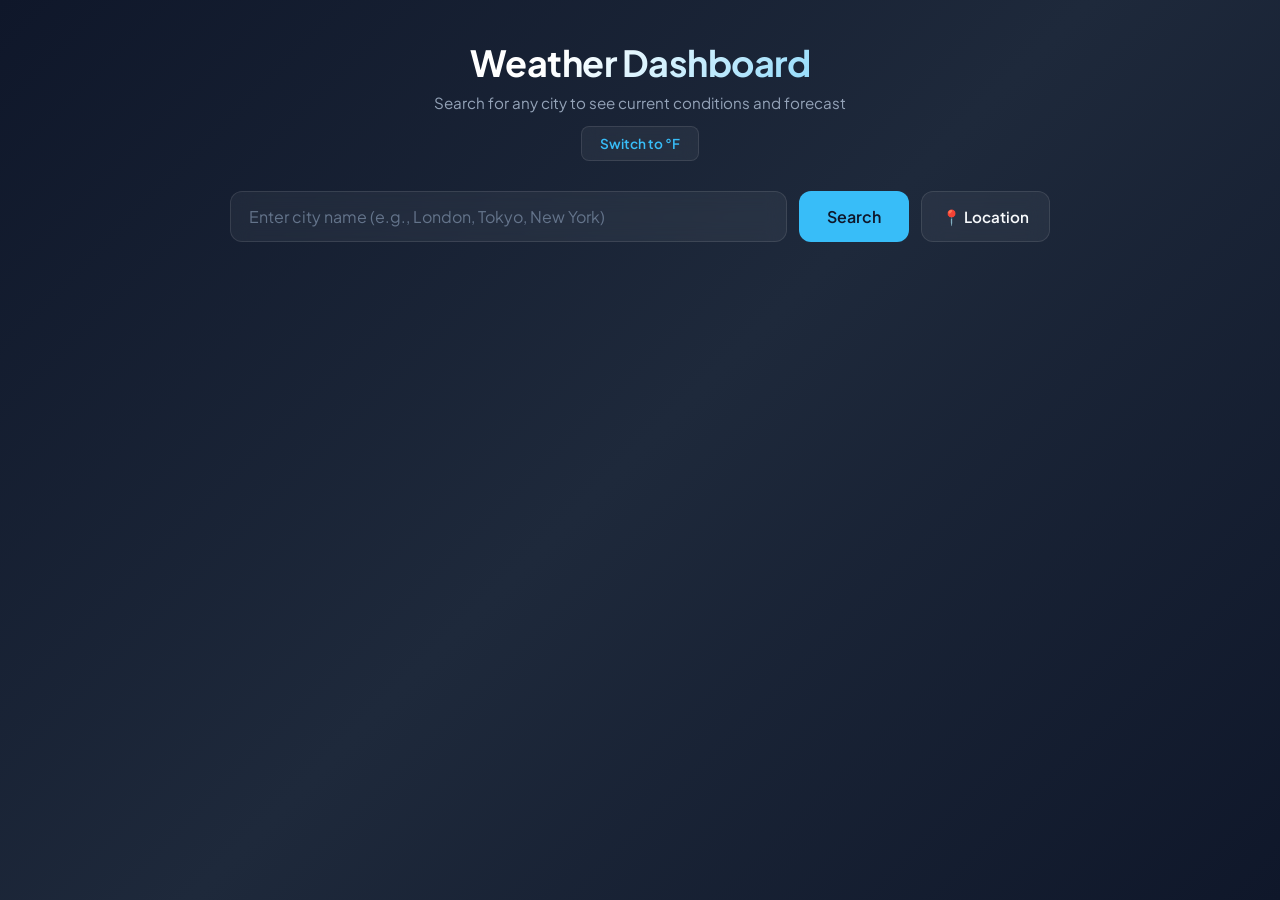
<file: index.html>
<!DOCTYPE html>
<html lang="en">
<head>
  <meta charset="UTF-8">
  <meta name="viewport" content="width=device-width, initial-scale=1.0">
  <title>Weather Dashboard</title>
  <link rel="stylesheet" href="style.css">
</head>
<body>
  <div class="container">
    <!-- Header -->
    <header class="app-header">
      <h1>Weather Dashboard</h1>
      <p>Search for any city to see current conditions and forecast</p>
      <button type="button" id="unit-toggle" class="unit-toggle">Switch to °F</button>
    </header>

    <!-- Search Section -->
    <section class="search-section">
      <form id="search-form" class="search-form">
        <input 
          type="text" 
          id="city-input" 
          placeholder="Enter city name (e.g., London, Tokyo, New York)" 
          autocomplete="off"
          required
        >
        <button type="submit" id="search-btn">Search</button>
        <button type="button" id="geo-btn" class="geo-btn" title="Use current location">📍 Location</button>
      </form>
    </section>

    <!-- Status Messages (Loading & Error) -->
    <div id="loading-spinner" class="status-msg hidden">
      <p>Fetching weather data...</p>
    </div>

    <div id="error-message" class="status-msg error-msg hidden">
      <!-- Error messages will appear here -->
    </div>

    <!-- Weather Display Area -->
    <main id="weather-display" class="weather-display hidden">
      <!-- Current Weather Card -->
      <section class="current-weather" id="current-weather">
        <h2 id="current-city">City Name</h2>
        <div class="current-details">
          <p class="temperature" id="current-temp">--°C</p>
          <p class="condition" id="current-condition">--</p>
          <p class="wind-speed">Wind Speed: <span id="current-wind">-- km/h</span></p>
        </div>
      </section>

      <!-- Multi-day Forecast Section -->
      <section class="forecast-section" id="forecast-section">
        <h3>Upcoming Forecast</h3>
        <div class="forecast-container" id="forecast-cards">
          <!-- Dynamic forecast cards generated by JavaScript will be placed here -->
        </div>
      </section>
    </main>
  </div>

  <script src="script.js" defer></script>
</body>
</html>
</file>
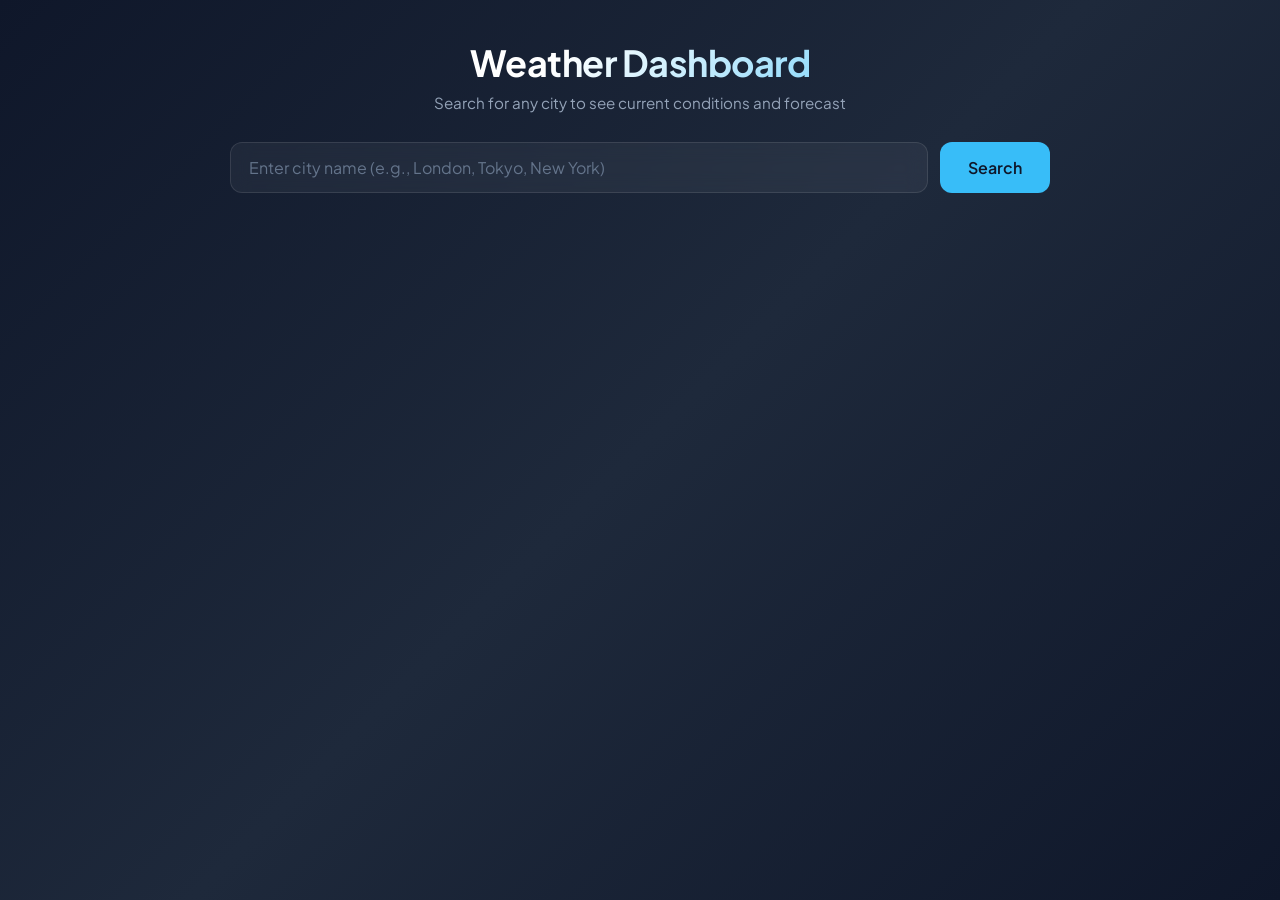
<file: weather.html>
<!DOCTYPE html>
<html lang="en">
<head>
  <meta charset="UTF-8">
  <meta name="viewport" content="width=device-width, initial-scale=1.0">
  <title>Weather Dashboard</title>
  <link rel="stylesheet" href="weather.css">
</head>
<body>
  <div class="container">
    <!-- Header -->
    <header class="app-header">
      <h1>Weather Dashboard</h1>
      <p>Search for any city to see current conditions and forecast</p>
    </header>

    <!-- Search Section -->
    <section class="search-section">
      <form id="search-form" class="search-form">
        <input 
          type="text" 
          id="city-input" 
          placeholder="Enter city name (e.g., London, Tokyo, New York)" 
          autocomplete="off"
          required
        >
        <button type="submit" id="search-btn">Search</button>
      </form>
    </section>

    <!-- Status Messages (Loading & Error) -->
    <div id="loading-spinner" class="status-msg hidden">
      <p>Fetching weather data...</p>
    </div>

    <div id="error-message" class="status-msg error-msg hidden">
      <!-- Error messages will appear here -->
    </div>

    <!-- Weather Display Area -->
    <main id="weather-display" class="weather-display hidden">
      <!-- Current Weather Card -->
      <section class="current-weather" id="current-weather">
        <h2 id="current-city">City Name</h2>
        <div class="current-details">
          <p class="temperature" id="current-temp">--°C</p>
          <p class="condition" id="current-condition">--</p>
          <p class="wind-speed">Wind Speed: <span id="current-wind">-- km/h</span></p>
        </div>
      </section>

      <!-- Multi-day Forecast Section -->
      <section class="forecast-section" id="forecast-section">
        <h3>Upcoming Forecast</h3>
        <div class="forecast-container" id="forecast-cards">
          <!-- Dynamic forecast cards generated by JavaScript will be placed here -->
        </div>
      </section>
    </main>
  </div>

  <script src="weather.js" defer></script>
</body>
</html>
</file>
<file: style.css>
@import url('https://fonts.googleapis.com/css2?family=Plus+Jakarta+Sans:wght@400;500;600;700&display=swap');

:root {
  --font-family: 'Plus Jakarta Sans', system-ui, -apple-system, sans-serif;

 
  --bg-gradient: linear-gradient(135deg, #0f172a 0%, #1e293b 50%, #0f172a 100%);
  --card-bg: rgba(255, 255, 255, 0.05);
  --card-border: rgba(255, 255, 255, 0.1);
  --card-hover: rgba(255, 255, 255, 0.08);

  --text-primary: #f8fafc;
  --text-secondary: #94a3b8;
  --text-muted: #64748b;

  --accent-color: #38bdf8;
  --accent-hover: #0ea5e9;
  --accent-glow: rgba(56, 189, 248, 0.25);

  --error-bg: rgba(239, 68, 68, 0.12);
  --error-border: rgba(239, 68, 68, 0.3);
  --error-text: #fca5a5;

  --radius-sm: 8px;
  --radius-md: 12px;
  --radius-lg: 18px;
  --shadow-card: 0 10px 25px -5px rgba(0, 0, 0, 0.3), 0 8px 10px -6px rgba(0, 0, 0, 0.3);
  --transition: all 0.25s ease;
}

/* Base Styles */
* {
  margin: 0;
  padding: 0;
  box-sizing: border-box;
}

body {
  font-family: var(--font-family);
  background: var(--bg-gradient);
  color: var(--text-primary);
  min-height: 100vh;
  display: flex;
  justify-content: center;
  align-items: flex-start;
  padding: 40px 20px;
}

/* Main Container */
.container {
  width: 100%;
  max-width: 820px;
  margin: 0 auto;
}

/* Header */
.app-header {
  text-align: center;
  margin-bottom: 30px;
}

.app-header h1 {
  font-size: 2.25rem;
  font-weight: 700;
  letter-spacing: -0.5px;
  background: linear-gradient(135deg, #ffffff 40%, var(--accent-color) 100%);
  -webkit-background-clip: text;
  -webkit-text-fill-color: transparent;
  margin-bottom: 8px;
}

.app-header p {
  color: var(--text-secondary);
  font-size: 0.95rem;
}

.unit-toggle {
  margin-top: 14px;
  padding: 8px 18px;
  font-size: 0.85rem;
  font-weight: 600;
  font-family: inherit;
  color: var(--accent-color);
  background: var(--card-bg);
  border: 1px solid var(--card-border);
  border-radius: var(--radius-sm);
  cursor: pointer;
  transition: var(--transition);
  backdrop-filter: blur(8px);
}

.unit-toggle:hover {
  background: var(--card-hover);
  border-color: var(--accent-color);
  transform: translateY(-1px);
}

/* Search Section */
.search-section {
  margin-bottom: 25px;
}

.search-form {
  display: flex;
  gap: 12px;
}

#city-input {
  flex: 1;
  padding: 14px 18px;
  font-size: 1rem;
  font-family: inherit;
  color: var(--text-primary);
  background: var(--card-bg);
  border: 1px solid var(--card-border);
  border-radius: var(--radius-md);
  outline: none;
  backdrop-filter: blur(10px);
  transition: var(--transition);
}

#city-input::placeholder {
  color: var(--text-muted);
}

#city-input:focus {
  border-color: var(--accent-color);
  box-shadow: 0 0 0 3px var(--accent-glow);
}

#search-btn {
  padding: 14px 28px;
  font-size: 1rem;
  font-weight: 600;
  font-family: inherit;
  color: #0f172a;
  background-color: var(--accent-color);
  border: none;
  border-radius: var(--radius-md);
  cursor: pointer;
  transition: var(--transition);
  white-space: nowrap;
}

#search-btn:hover {
  background-color: var(--accent-hover);
  transform: translateY(-1px);
  box-shadow: 0 4px 12px var(--accent-glow);
}

#search-btn:active {
  transform: translateY(0);
}

#geo-btn {
  padding: 14px 20px;
  font-size: 0.95rem;
  font-weight: 600;
  font-family: inherit;
  color: var(--text-primary);
  background-color: var(--card-bg);
  border: 1px solid var(--card-border);
  border-radius: var(--radius-md);
  cursor: pointer;
  transition: var(--transition);
  white-space: nowrap;
  backdrop-filter: blur(10px);
}

#geo-btn:hover {
  background-color: var(--card-hover);
  border-color: var(--accent-color);
  transform: translateY(-1px);
}

#geo-btn:active {
  transform: translateY(0);
}

/* Status Messages (Loading & Error) */
.status-msg {
  text-align: center;
  padding: 16px;
  border-radius: var(--radius-md);
  margin-bottom: 25px;
  font-size: 0.95rem;
}

#loading-spinner {
  background: var(--card-bg);
  border: 1px solid var(--card-border);
  color: var(--accent-color);
  display: flex;
  align-items: center;
  justify-content: center;
  gap: 10px;
}

/* Spinner Icon */
#loading-spinner::before {
  content: '';
  width: 18px;
  height: 18px;
  border: 2px solid var(--card-border);
  border-top-color: var(--accent-color);
  border-radius: 50%;
  animation: spin 0.8s linear infinite;
}

@keyframes spin {
  to {
    transform: rotate(360deg);
  }
}

.error-msg {
  background: var(--error-bg);
  border: 1px solid var(--error-border);
  color: var(--error-text);
}

/* Weather Display Container */
.weather-display {
  display: flex;
  flex-direction: column;
  gap: 25px;
  animation: fadeIn 0.35s ease-out;
}

@keyframes fadeIn {
  from {
    opacity: 0;
    transform: translateY(8px);
  }
  to {
    opacity: 1;
    transform: translateY(0);
  }
}

/* Current Weather Card */
.current-weather {
  background: var(--card-bg);
  border: 1px solid var(--card-border);
  border-radius: var(--radius-lg);
  padding: 30px;
  text-align: center;
  box-shadow: var(--shadow-card);
  backdrop-filter: blur(12px);
}

#current-city {
  font-size: 1.75rem;
  font-weight: 700;
  margin-bottom: 12px;
  color: var(--text-primary);
}

.current-details {
  display: flex;
  flex-direction: column;
  gap: 8px;
  align-items: center;
}

.temperature {
  font-size: 3.5rem;
  font-weight: 700;
  color: var(--accent-color);
  line-height: 1.1;
}

.condition {
  font-size: 1.25rem;
  font-weight: 500;
  color: var(--text-secondary);
}

.wind-speed {
  font-size: 0.95rem;
  color: var(--text-muted);
  margin-top: 4px;
}

.wind-speed span {
  color: var(--text-secondary);
  font-weight: 500;
}

/* Forecast Section */
.forecast-section {
  background: var(--card-bg);
  border: 1px solid var(--card-border);
  border-radius: var(--radius-lg);
  padding: 24px;
  backdrop-filter: blur(12px);
}

.forecast-section h3 {
  font-size: 1.2rem;
  font-weight: 600;
  color: var(--text-primary);
  margin-bottom: 20px;
}

/* Forecast Cards Layout: Row on Laptop / Desktop */
.forecast-container {
  display: flex;
  gap: 14px;
  justify-content: space-between;
}

/* Individual Forecast Card */
.forecast-card {
  flex: 1;
  background: rgba(255, 255, 255, 0.03);
  border: 1px solid var(--card-border);
  border-radius: var(--radius-md);
  padding: 16px 12px;
  text-align: center;
  transition: var(--transition);
  display: flex;
  flex-direction: column;
  gap: 8px;
}

.forecast-card:hover {
  background: var(--card-hover);
  transform: translateY(-3px);
  border-color: rgba(56, 189, 248, 0.3);
}

.forecast-card .forecast-date {
  font-size: 0.85rem;
  font-weight: 600;
  color: var(--text-secondary);
}

.forecast-card .forecast-icon {
  font-size: 1.8rem;
  margin: 4px 0;
}

.forecast-card .forecast-condition {
  font-size: 0.85rem;
  color: var(--text-muted);
}

.forecast-card .forecast-temp {
  font-size: 1.1rem;
  font-weight: 700;
  color: var(--accent-color);
  margin-top: auto;
}


.hidden {
  display: none !important;
}


@media (max-width: 640px) {
  body {
    padding: 20px 14px;
  }

  .app-header h1 {
    font-size: 1.75rem;
  }

  .search-form {
    flex-direction: column;
  }

  #search-btn,
  #geo-btn {
    width: 100%;
  }

  .temperature {
    font-size: 2.75rem;
  }

  /* Cards stacked vertically on phone */
  .forecast-container {
    flex-direction: column;
    gap: 10px;
  }

  .forecast-card {
    flex-direction: row;
    align-items: center;
    justify-content: space-between;
    padding: 12px 18px;
  }

  .forecast-card .forecast-icon {
    font-size: 1.4rem;
    margin: 0;
  }

  .forecast-card .forecast-temp {
    margin-top: 0;
  }
}
</file>
<file: weather.css>
@import url('https://fonts.googleapis.com/css2?family=Plus+Jakarta+Sans:wght@400;500;600;700&display=swap');

:root {
  --font-family: 'Plus Jakarta Sans', system-ui, -apple-system, sans-serif;

 
  --bg-gradient: linear-gradient(135deg, #0f172a 0%, #1e293b 50%, #0f172a 100%);
  --card-bg: rgba(255, 255, 255, 0.05);
  --card-border: rgba(255, 255, 255, 0.1);
  --card-hover: rgba(255, 255, 255, 0.08);

  --text-primary: #f8fafc;
  --text-secondary: #94a3b8;
  --text-muted: #64748b;

  --accent-color: #38bdf8;
  --accent-hover: #0ea5e9;
  --accent-glow: rgba(56, 189, 248, 0.25);

  --error-bg: rgba(239, 68, 68, 0.12);
  --error-border: rgba(239, 68, 68, 0.3);
  --error-text: #fca5a5;

  --radius-sm: 8px;
  --radius-md: 12px;
  --radius-lg: 18px;
  --shadow-card: 0 10px 25px -5px rgba(0, 0, 0, 0.3), 0 8px 10px -6px rgba(0, 0, 0, 0.3);
  --transition: all 0.25s ease;
}

/* Base Styles */
* {
  margin: 0;
  padding: 0;
  box-sizing: border-box;
}

body {
  font-family: var(--font-family);
  background: var(--bg-gradient);
  color: var(--text-primary);
  min-height: 100vh;
  display: flex;
  justify-content: center;
  align-items: flex-start;
  padding: 40px 20px;
}

/* Main Container */
.container {
  width: 100%;
  max-width: 820px;
  margin: 0 auto;
}

/* Header */
.app-header {
  text-align: center;
  margin-bottom: 30px;
}

.app-header h1 {
  font-size: 2.25rem;
  font-weight: 700;
  letter-spacing: -0.5px;
  background: linear-gradient(135deg, #ffffff 40%, var(--accent-color) 100%);
  -webkit-background-clip: text;
  -webkit-text-fill-color: transparent;
  margin-bottom: 8px;
}

.app-header p {
  color: var(--text-secondary);
  font-size: 0.95rem;
}

/* Search Section */
.search-section {
  margin-bottom: 25px;
}

.search-form {
  display: flex;
  gap: 12px;
}

#city-input {
  flex: 1;
  padding: 14px 18px;
  font-size: 1rem;
  font-family: inherit;
  color: var(--text-primary);
  background: var(--card-bg);
  border: 1px solid var(--card-border);
  border-radius: var(--radius-md);
  outline: none;
  backdrop-filter: blur(10px);
  transition: var(--transition);
}

#city-input::placeholder {
  color: var(--text-muted);
}

#city-input:focus {
  border-color: var(--accent-color);
  box-shadow: 0 0 0 3px var(--accent-glow);
}

#search-btn {
  padding: 14px 28px;
  font-size: 1rem;
  font-weight: 600;
  font-family: inherit;
  color: #0f172a;
  background-color: var(--accent-color);
  border: none;
  border-radius: var(--radius-md);
  cursor: pointer;
  transition: var(--transition);
  white-space: nowrap;
}

#search-btn:hover {
  background-color: var(--accent-hover);
  transform: translateY(-1px);
  box-shadow: 0 4px 12px var(--accent-glow);
}

#search-btn:active {
  transform: translateY(0);
}

/* Status Messages (Loading & Error) */
.status-msg {
  text-align: center;
  padding: 16px;
  border-radius: var(--radius-md);
  margin-bottom: 25px;
  font-size: 0.95rem;
}

#loading-spinner {
  background: var(--card-bg);
  border: 1px solid var(--card-border);
  color: var(--accent-color);
  display: flex;
  align-items: center;
  justify-content: center;
  gap: 10px;
}

/* Spinner Icon */
#loading-spinner::before {
  content: '';
  width: 18px;
  height: 18px;
  border: 2px solid var(--card-border);
  border-top-color: var(--accent-color);
  border-radius: 50%;
  animation: spin 0.8s linear infinite;
}

@keyframes spin {
  to {
    transform: rotate(360deg);
  }
}

.error-msg {
  background: var(--error-bg);
  border: 1px solid var(--error-border);
  color: var(--error-text);
}

/* Weather Display Container */
.weather-display {
  display: flex;
  flex-direction: column;
  gap: 25px;
  animation: fadeIn 0.35s ease-out;
}

@keyframes fadeIn {
  from {
    opacity: 0;
    transform: translateY(8px);
  }
  to {
    opacity: 1;
    transform: translateY(0);
  }
}

/* Current Weather Card */
.current-weather {
  background: var(--card-bg);
  border: 1px solid var(--card-border);
  border-radius: var(--radius-lg);
  padding: 30px;
  text-align: center;
  box-shadow: var(--shadow-card);
  backdrop-filter: blur(12px);
}

#current-city {
  font-size: 1.75rem;
  font-weight: 700;
  margin-bottom: 12px;
  color: var(--text-primary);
}

.current-details {
  display: flex;
  flex-direction: column;
  gap: 8px;
  align-items: center;
}

.temperature {
  font-size: 3.5rem;
  font-weight: 700;
  color: var(--accent-color);
  line-height: 1.1;
}

.condition {
  font-size: 1.25rem;
  font-weight: 500;
  color: var(--text-secondary);
}

.wind-speed {
  font-size: 0.95rem;
  color: var(--text-muted);
  margin-top: 4px;
}

.wind-speed span {
  color: var(--text-secondary);
  font-weight: 500;
}

/* Forecast Section */
.forecast-section {
  background: var(--card-bg);
  border: 1px solid var(--card-border);
  border-radius: var(--radius-lg);
  padding: 24px;
  backdrop-filter: blur(12px);
}

.forecast-section h3 {
  font-size: 1.2rem;
  font-weight: 600;
  color: var(--text-primary);
  margin-bottom: 20px;
}

/* Forecast Cards Layout: Row on Laptop / Desktop */
.forecast-container {
  display: flex;
  gap: 14px;
  justify-content: space-between;
}

/* Individual Forecast Card */
.forecast-card {
  flex: 1;
  background: rgba(255, 255, 255, 0.03);
  border: 1px solid var(--card-border);
  border-radius: var(--radius-md);
  padding: 16px 12px;
  text-align: center;
  transition: var(--transition);
  display: flex;
  flex-direction: column;
  gap: 8px;
}

.forecast-card:hover {
  background: var(--card-hover);
  transform: translateY(-3px);
  border-color: rgba(56, 189, 248, 0.3);
}

.forecast-card .forecast-date {
  font-size: 0.85rem;
  font-weight: 600;
  color: var(--text-secondary);
}

.forecast-card .forecast-icon {
  font-size: 1.8rem;
  margin: 4px 0;
}

.forecast-card .forecast-condition {
  font-size: 0.85rem;
  color: var(--text-muted);
}

.forecast-card .forecast-temp {
  font-size: 1.1rem;
  font-weight: 700;
  color: var(--accent-color);
  margin-top: auto;
}


.hidden {
  display: none !important;
}


@media (max-width: 640px) {
  body {
    padding: 20px 14px;
  }

  .app-header h1 {
    font-size: 1.75rem;
  }

  .search-form {
    flex-direction: column;
  }

  #search-btn {
    width: 100%;
  }

  .temperature {
    font-size: 2.75rem;
  }

  /* Cards stacked vertically on phone */
  .forecast-container {
    flex-direction: column;
    gap: 10px;
  }

  .forecast-card {
    flex-direction: row;
    align-items: center;
    justify-content: space-between;
    padding: 12px 18px;
  }

  .forecast-card .forecast-icon {
    font-size: 1.4rem;
    margin: 0;
  }

  .forecast-card .forecast-temp {
    margin-top: 0;
  }
}
</file>
